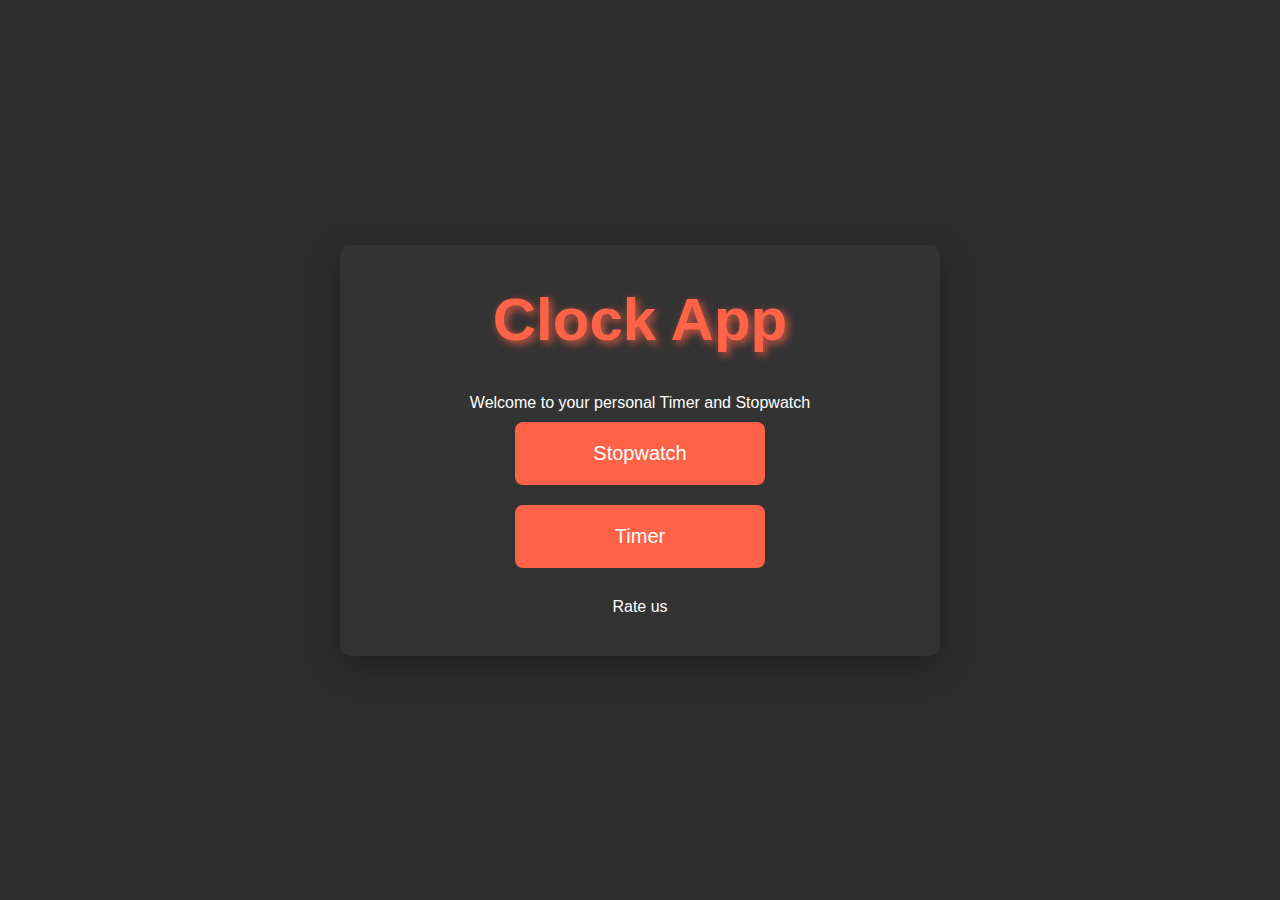
<file: index.html>
<!DOCTYPE html>
<html lang="en">
  <!DOCTYPE html>
  <html lang="en">
  <head>
    <meta charset="UTF-8">
    <meta name="viewport" content="width=device-width, initial-scale=1.0">
    <title>Clock App</title>
    <link rel="stylesheet" href="style.css">
  </head>
  <body>
    <div class="container">
      <h1>Clock App</h1>
      <p>Welcome to your personal Timer and Stopwatch</p>
      <div class="buttons-container">
        <button class="nav-btn"><a href="stopwatch.html">Stopwatch</a></button>
        <button class="nav-btn"><a href="timer.html">Timer</a></button>
      </div>
      <div class="rate-container">
        <a href="rating.html" class="rate-button">Rate us</a>

      </div>
    </div>
  
    <script>
 
    </script>
  </body>
  </html>
</file>
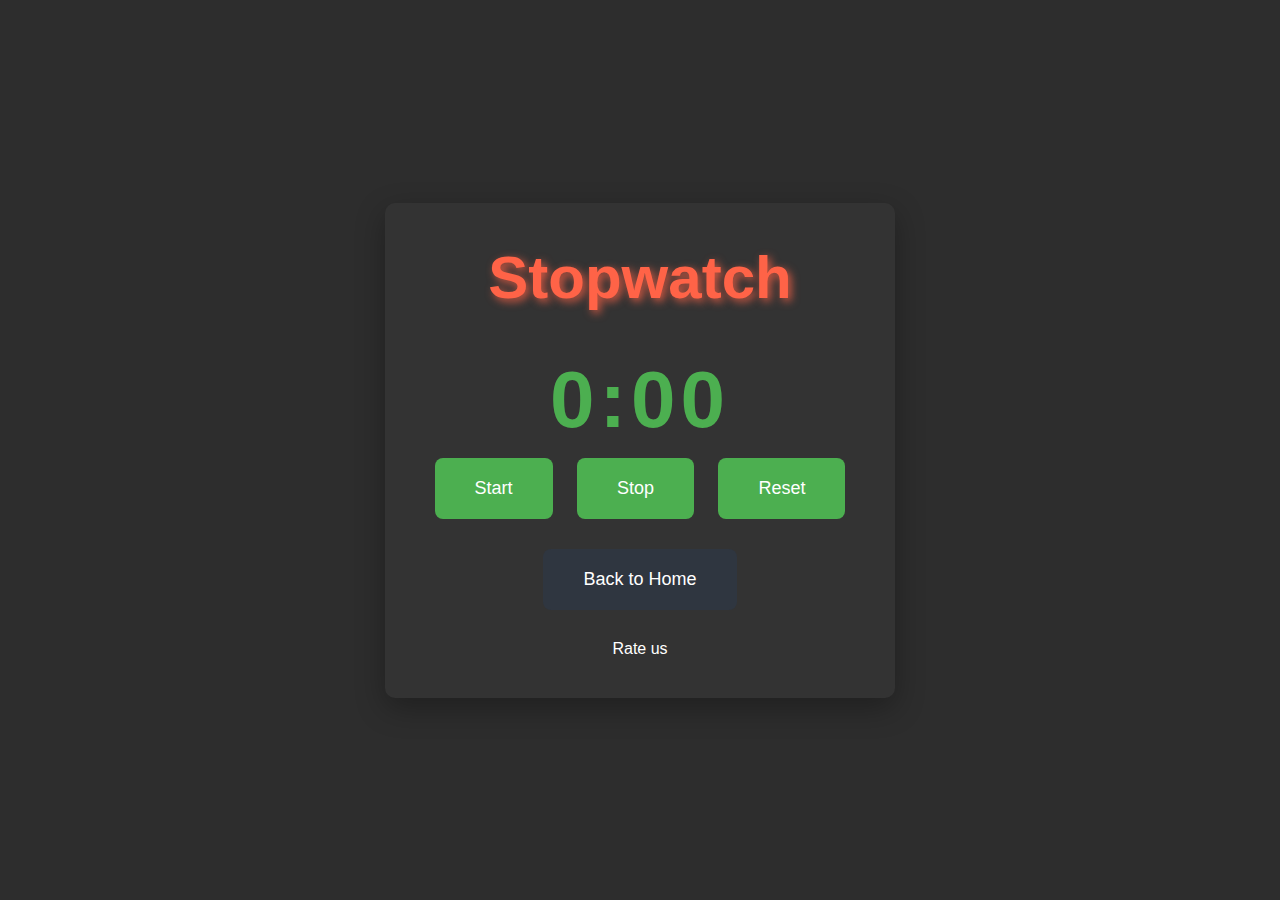
<file: stopwatch.html>
<!DOCTYPE html>
<html lang="en">
<head>
  <meta charset="UTF-8">
  <meta name="viewport" content="width=device-width, initial-scale=1.0">
  <title>Stopwatch</title>
  <link rel="stylesheet" href="style.css">
</head>
<body>
  <div class="container">
    <h1>Stopwatch</h1>
    <h2 id="p">0:00</h2>
    <button class="control-btn" onclick="start()">Start</button>
    <button class="control-btn" onclick="stop()">Stop</button>
    <button class="control-btn" onclick="reset()">Reset</button>
    <br>
    <button class="back-btn"><a href="index.html">Back to Home</a></button>
    <div class="rate-container">
        <a href="rating.html" class="rate-button">Rate us</a>

    </div>
  </div>

  <script src="stopwatch.js"></script>
</body>
</html>
</file>
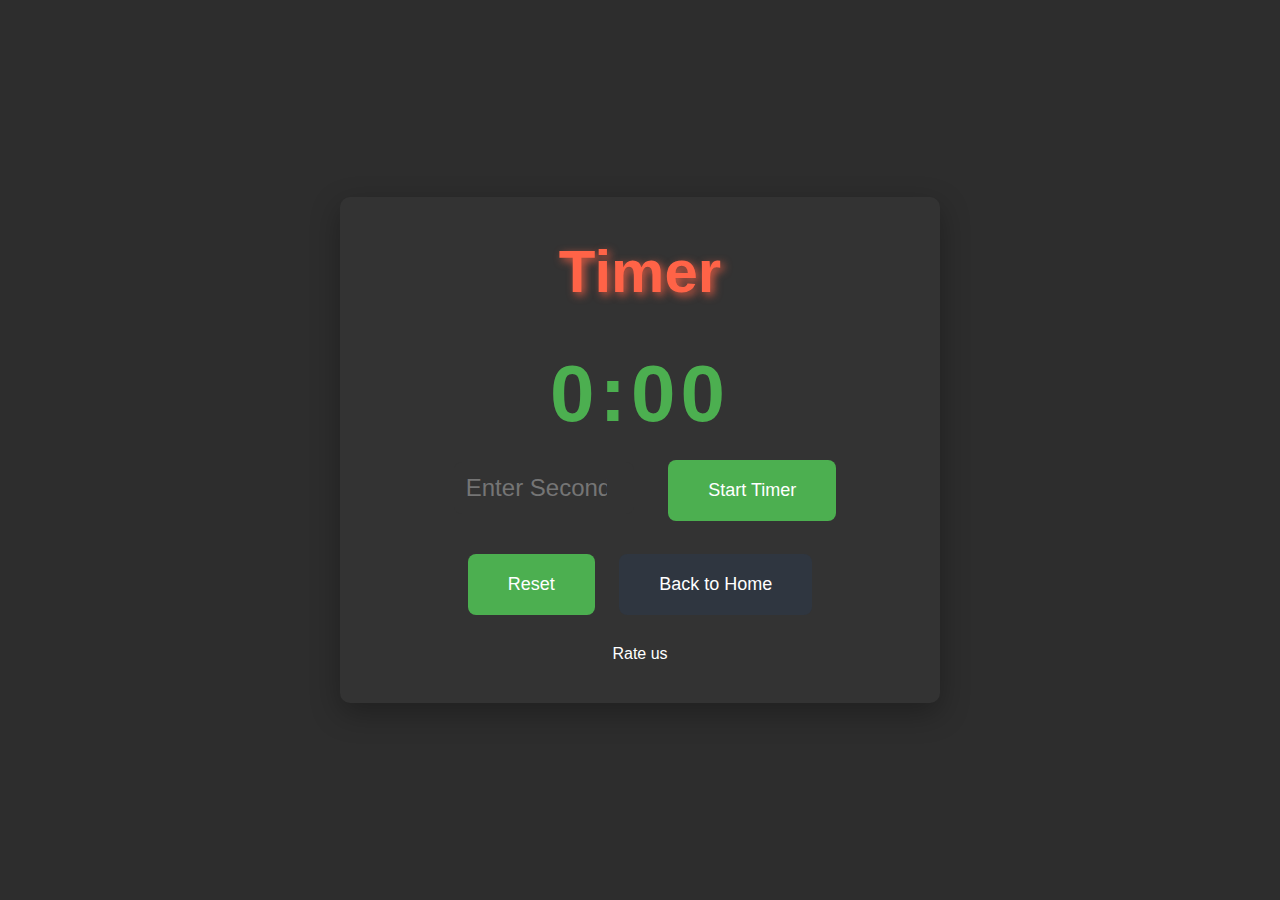
<file: timer.html>
<!DOCTYPE html>
<html lang="en">
<head>
  <meta charset="UTF-8">
  <meta name="viewport" content="width=device-width, initial-scale=1.0">
  <title>Timer</title>
  <link rel="stylesheet" href="style.css">
</head>
<body>
  <div class="container">
    <h1>Timer</h1>
    <h2 id="p">0:00</h2>
    <input type="number" id="sec" placeholder="Enter Seconds" class="input-field">
    <button class="control-btn" onclick="startSec(inputSec)">Start Timer</button>
    <button class="control-btn" onclick="reset()">Reset</button>
    <button class="back-btn"><a href="index.html">Back to Home</a></button>
    <div class="rate-container">
      <a href="rating.html" class="rate-button">Rate us</a>

    </div>
  </div>

  <script src="timer.js"></script>
</body>
</html>
</file>
<file: style.css>
* {
    margin: 0;
    padding: 0;
    box-sizing: border-box;
}

body {
    font-family: 'Arial', sans-serif;
    background-color: #2d2d2d;
    color: #fff;
    height: 100vh;
    display: flex;
    justify-content: center;
    align-items: center;
    flex-direction: column;
}

h1, h2 {
    text-align: center;
    color: #ff6347;
    font-weight: bold;
}

h1 {
    font-size: 60px;
    text-shadow: 3px 3px 8px rgba(255, 99, 71, 0.8);
    margin-bottom: 40px;
}

h2 {
    font-size: 80px;
    font-weight: bold;
    color: #4CAF50;
    margin-top: 20px;
    letter-spacing: 5px;
    line-height: 1.2;
    text-align: center;
    display: block;
    transition: font-size 0.3s ease-in-out;
}

input[type="number"] {
    font-size: 24px;
    padding: 12px;
    width: 180px;
    margin: 20px;
    background-color: #333;
    color: #fff;
    border-radius: 8px;
    border: none;
    outline: none;
    transition: all 0.3s ease;
}

input[type="number"]:focus {
    box-shadow: 0 0 5px #4CAF50;
}

button {
    background-color: #4CAF50;
    color: white;
    border: none;
    padding: 20px 40px;
    font-size: 18px;
    margin: 10px;
    cursor: pointer;
    border-radius: 8px;
    transition: all 0.3s ease;
}

button:hover {
    background-color: #45a049;
    transform: scale(1.1);
}

button:focus {
    outline: none;
}

a {
    color: #fff;
    text-decoration: none;
}

a:hover {
    color: #4CAF50;
}

button.nav-btn {
    width: 250px;
    font-size: 20px;
    background-color: #ff6347;
}

button.rate-btn {
    background-color: #f39c12;
    font-size: 16px;
    margin-top: 20px;
}

button.rate-btn:hover {
    background-color: #e67e22;
}

button.back-btn {
    background-color: #2f3640;
    margin-top: 20px;
}

button.back-btn:hover {
    background-color: #2c3e50;
}

/* Container for overall centering */
.container {
    text-align: center;
    max-width: 600px;
    padding: 40px;
    background-color: #333;
    border-radius: 10px;
    box-shadow: 0 10px 30px rgba(0, 0, 0, 0.3);
}

.buttons-container {
    margin-bottom: 20px;
}

.rate-container {
    margin-top: 20px;
}

/* Responsive Design */
@media screen and (max-width: 600px) {
    h1 {
        font-size: 40px;
    }
    h2 {
        font-size: 60px;
    }
    input[type="number"] {
        width: 150px;
        font-size: 18px;
    }
    button {
        width: 200px;
        font-size: 16px;
    }
}
</file>
